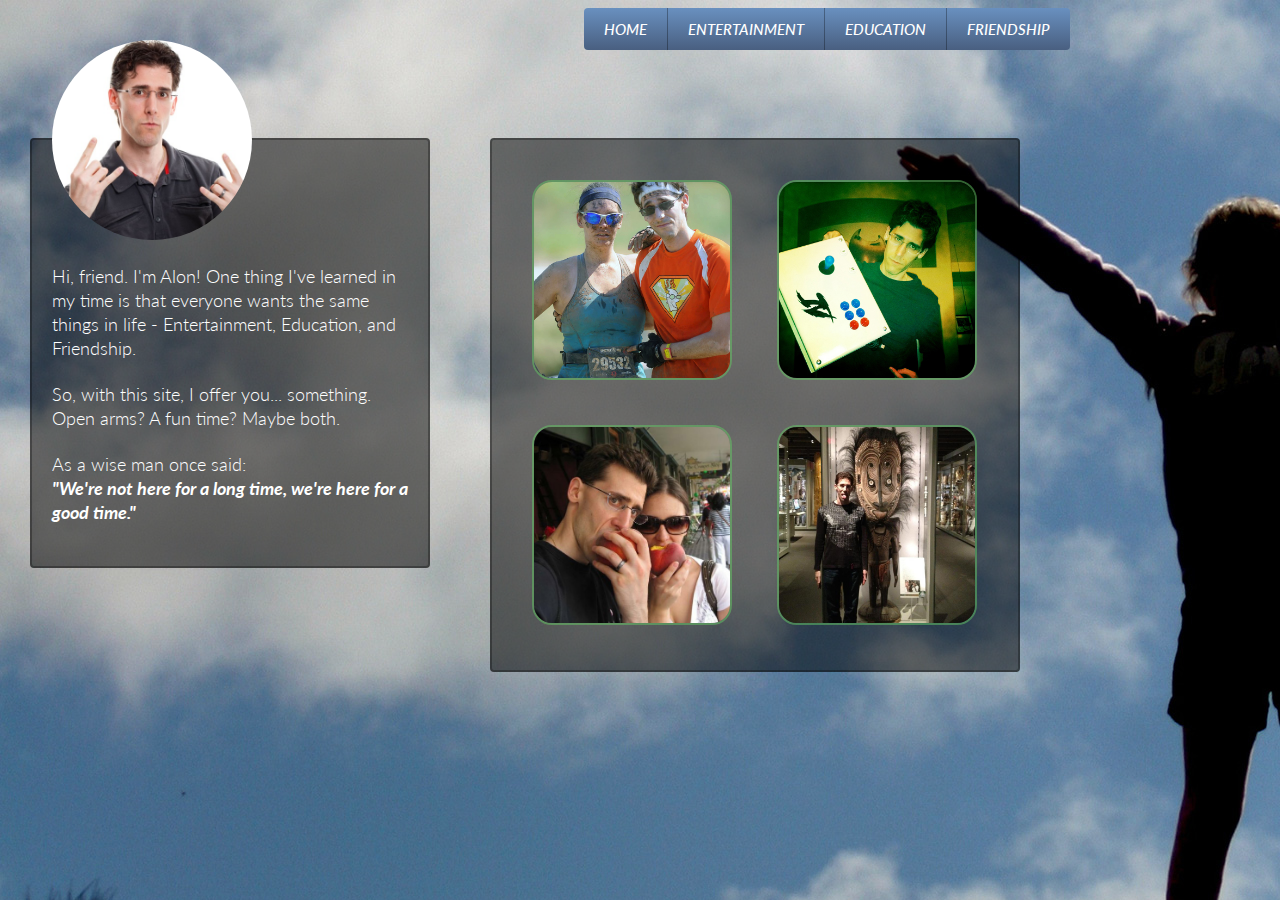
<file: index.html>
<!DOCTYPE html>
<html lang="en">

  <head>
    <meta charset="utf-8">
    <title>Alon's killer personal page</title>
    <link rel="stylesheet" href="assets/stylesheets/main.css">
    <link rel="stylesheet" href="http://fonts.googleapis.com/css?family=Lato:100,300,400,500">
    <style>
      body {
        background-image: url("assets/images/success_16x9.jpg");
        background-repeat: no-repeat;
      }
    </style>
  </head>

  <body>

    <!-- Header -->

    <header class="container">

      <nav class="navigation">
        <ul>
          <li><a href="index.html">Home</a></li><!--
          --><li><a href="entertainment.html">Entertainment</a></li><!--
          --><li><a href="education.html">Education</a></li><!--
          --><li><a href="friendship.html">Friendship</a></li>
        </ul>
      </nav>

    </header>

    <section class="intro">
      <div class="headshot">
        <img src="assets/images/alon.jpg" alt="Alon">
      </div>
      <p>
        Hi, friend. I'm Alon! One thing I've learned in my time is that everyone
        wants the same things in life - Entertainment, Education, and Friendship.
      </p>
      <p>
        So, with this site, I offer you... something. Open arms? A fun time?
        Maybe both.
      </p>
      <p>
        As a wise man once said:<br>
        <q>
          "We're not here for a long time, we're here for a good time."
        </q>
      </p>
    </section>

    <section class="gallery">
      <div class="thumbnail">
        <a href="assets/images/alon-spartan.jpg"><img src="assets/images/alon-spartan.jpg" alt="Spartan Race"></a>
        <a href="assets/images/alon-joystick.jpg"><img src="assets/images/alon-joystick.jpg" alt="Joystick"></a>
        <a href="assets/images/alon-peaches.jpg"><img src="assets/images/alon-peaches.jpg" alt="Peaches in Seattle"></a>
        <a href="assets/images/alon-artifact.jpg"><img src="assets/images/alon-artifact.jpg" alt="Museum"></a>
      </div>
    </section>

  </body>
</html>
</file>
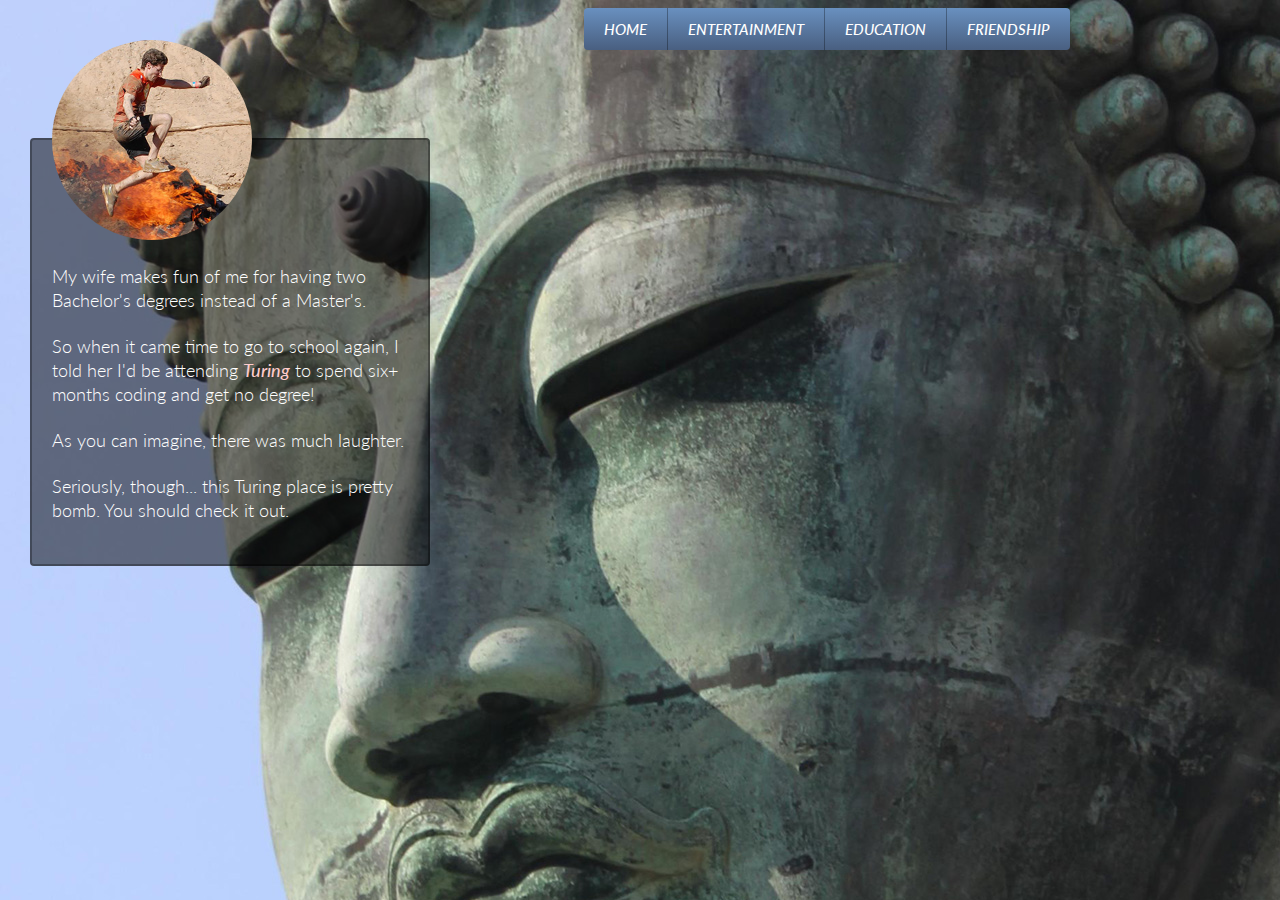
<file: education.html>
<!DOCTYPE html>
<html lang="en">

  <head>
    <meta charset="utf-8">
    <title>Alon's killer personal page</title>
    <link rel="stylesheet" href="assets/stylesheets/main.css">
    <link rel="stylesheet" href="http://fonts.googleapis.com/css?family=Lato:100,300,400,500">
    <style>
      body {
        background-image: url("assets/images/buddha-wisdom_16x9.jpg");
        background-repeat: no-repeat;
      }
    </style>
  </head>

  <body>

    <!-- Header -->

    <header class="container">

      <nav class="navigation">
        <ul>
          <li><a href="index.html">Home</a></li><!--
          --><li><a href="entertainment.html">Entertainment</a></li><!--
          --><li><a href="education.html">Education</a></li><!--
          --><li><a href="friendship.html">Friendship</a></li>
        </ul>
      </nav>

    </header>

    <section class="intro">
      <div class="headshot">
        <img src="assets/images/alon-fire.jpg" alt="Alon">
      </div>
      <p>
        My wife makes fun of me for having two Bachelor's degrees instead of
        a Master's.
      </p>
      <p>
        So when it came time to go to school again, I told her I'd be attending
        <a href="http://turing.io">Turing</a> to spend six+ months coding and
        get no degree!
      </p>
      <p>
        As you can imagine, there was much laughter.
      </p>
      <p>
        Seriously, though... this Turing place is pretty bomb. You should
        check it out.
      </p>
    </section>

    <section class="iframe">
      <iframe src="https://www.google.com/maps/embed?pb=!1m18!1m12!1m3!1d3067.551289554383!2d-104.99997979999999!3d39.749729099999996!2m3!1f0!2f0!3f0!3m2!1i1024!2i768!4f13.1!3m3!1m2!1s0x876c78c4f77d2b15%3A0x3ff4c7d558d0edd1!2sTuring+School+of+Software+%26+Design!5e0!3m2!1sen!2sus!4v1440057003662" width="600" height="450" frameborder="0" style="border:0" allowfullscreen></iframe>
    </section>


  </body>
</html>
</file>
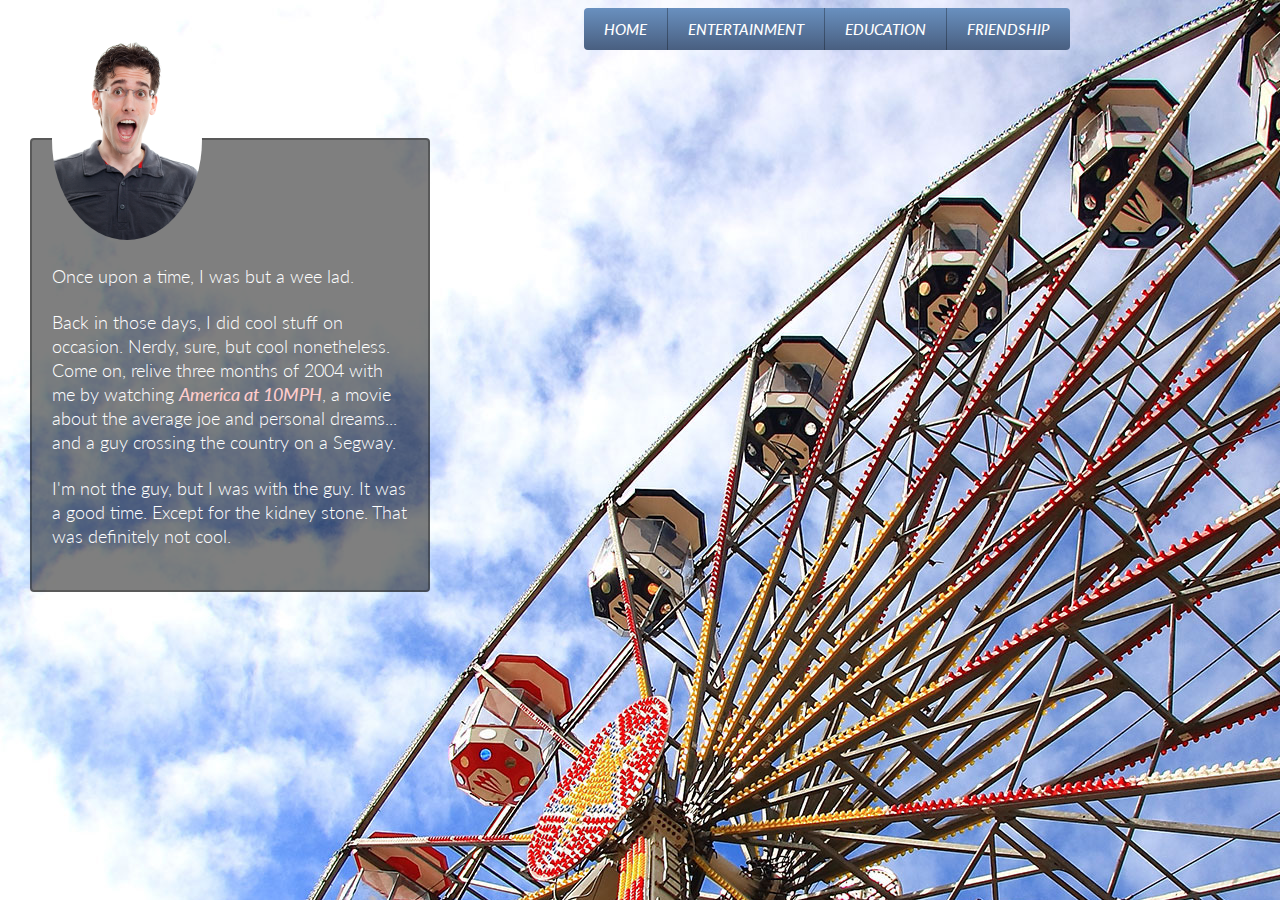
<file: entertainment.html>
<!DOCTYPE html>
<html lang="en">

  <head>
    <meta charset="utf-8">
    <title>Alon's killer personal page</title>
    <link rel="stylesheet" href="assets/stylesheets/main.css">
    <link rel="stylesheet" href="http://fonts.googleapis.com/css?family=Lato:100,300,400,500">
    <style>
      body {
        background-image: url("assets/images/ferris_wheel-entertainment_16x9_flipped.jpg");
        background-repeat: no-repeat;
      }
    </style>
  </head>

  <body>

    <!-- Header -->

    <header class="container">

      <nav class="navigation">
        <ul>
          <li><a href="index.html">Home</a></li><!--
          --><li><a href="entertainment.html">Entertainment</a></li><!--
          --><li><a href="education.html">Education</a></li><!--
          --><li><a href="friendship.html">Friendship</a></li>
        </ul>
      </nav>

    </header>

    <section class="intro">
      <div class="headshot">
        <img src="assets/images/alon-happy.png" alt="Alon">
      </div>
      <p>
        Once upon a time, I was but a wee lad.
      </p>
      <p>
        Back in those days,
        I did cool stuff on occasion. Nerdy, sure, but cool nonetheless.
        Come on, relive three months of 2004 with me by watching
        <a href="http://10mph.com">America at 10MPH</a>,
        a movie about the average joe and personal dreams...
        and a guy crossing the country on a Segway.
      </p>
      <p>
        I'm not the guy, but I was with the guy. It was a good time. Except for
        the kidney stone. That was definitely not cool.
      </p>
    </section>

    <section class="iframe">
      <iframe width="640" height="480" src="https://www.youtube.com/embed/DdR41fe9Zeg" frameborder="0" allowfullscreen></iframe>
    </section>

  </body>
</html>
</file>
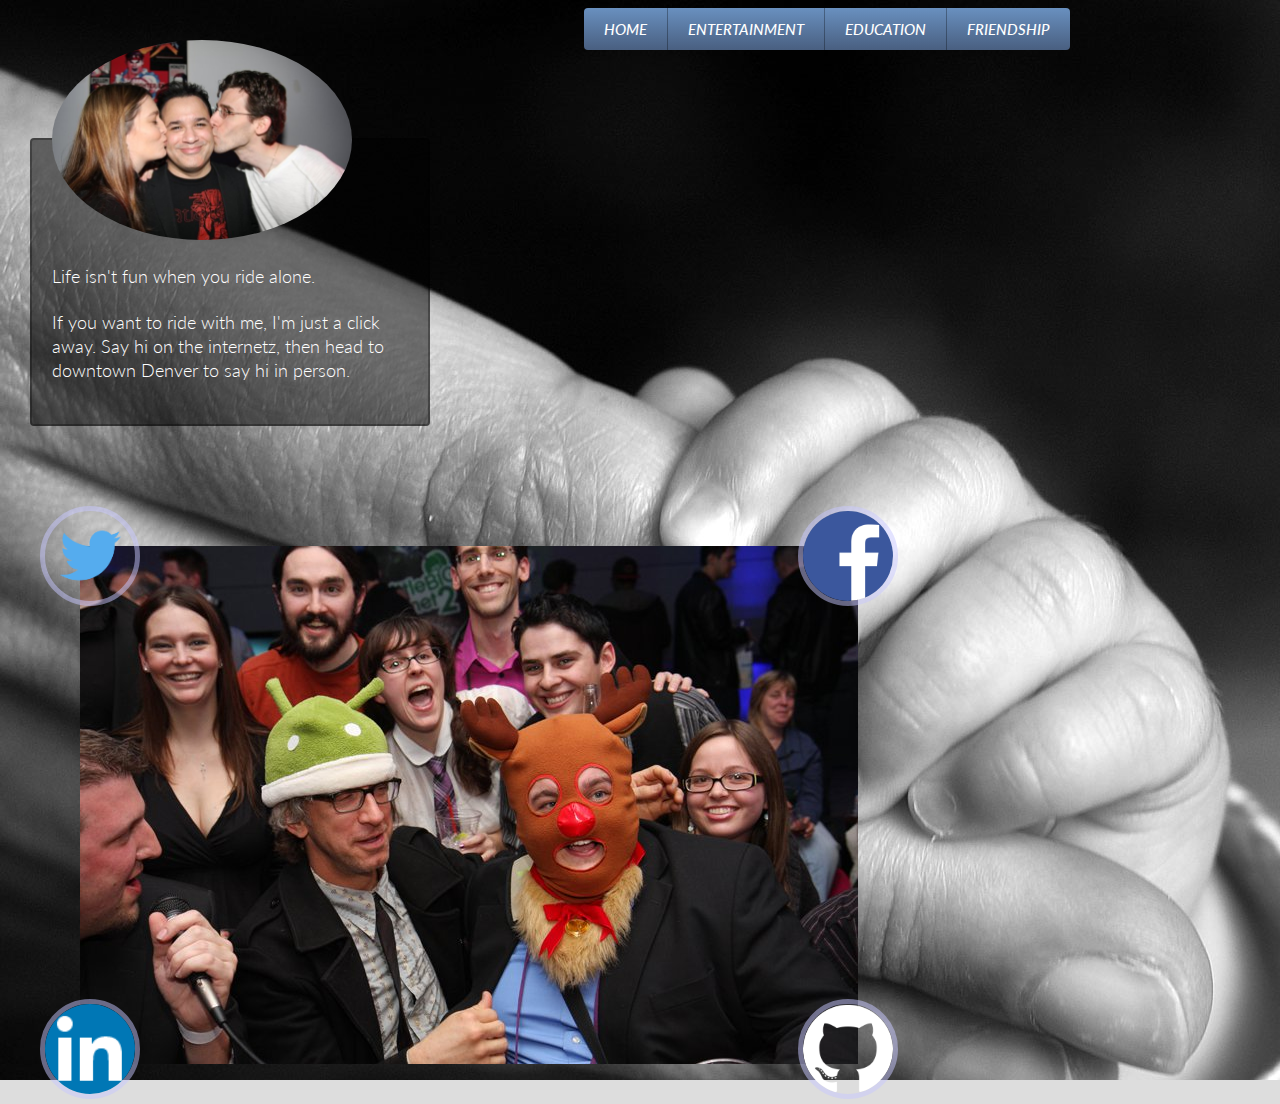
<file: friendship.html>
<!DOCTYPE html>
<html lang="en">

  <head>
    <meta charset="utf-8">
    <title>Alon's killer personal page</title>
    <link rel="stylesheet" href="assets/stylesheets/main.css">
    <link rel="stylesheet" href="http://fonts.googleapis.com/css?family=Lato:100,300,400,500">
    <style>
      body {
        background-image: url("assets/images/baby-hand_16x9_rosino.jpg");
        background-repeat: no-repeat;
      }
    </style>
  </head>

  <body>

    <!-- Header -->

    <header class="container">

      <nav class="navigation">
        <ul>
          <li><a href="index.html">Home</a></li><!--
          --><li><a href="entertainment.html">Entertainment</a></li><!--
          --><li><a href="education.html">Education</a></li><!--
          --><li><a href="friendship.html">Friendship</a></li>
        </ul>
      </nav>

    </header>

    <section class="intro">
      <div class="headshot">
        <img src="assets/images/kissing-carlos.jpg" alt="Alon">
      </div>
      <p>
        Life isn't fun when you ride alone.
      </p>
      <p>
        If you want to ride with me, I'm just a click away. Say hi on the
        internetz, then head to downtown Denver to say hi in person.
      </p>
    </section>

    <section class="bgphoto">
      <div class="social top left">
        <a href="http://twitter.com/mowalon"><img src="assets/images/twitter.png" alt="Twitter"></a>
      </div>
      <div class="social top right">
        <a href="http://facebook.com/MowAlon"><img src="assets/images/facebook.png" alt="Facebook"></a>
      </div>
      <div class="social bottom right">
        <a href="http://github.com/MowAlon"><img src="assets/images/github.png" alt="GitHub"></a>
      </div>
      <div class="social bottom left">
        <a href="https://www.linkedin.com/in/alonwaisman"><img src="assets/images/linkedin.png" alt="LinkedIn"></a>
      </div>
    </section>

  </body>
</html>
</file>
<file: assets/stylesheets/main.css>
/* http://meyerweb.com/eric/tools/css/reset/
   v2.0 | 20110126
   License: none (public domain)
*/

html, body, div, span, applet, object, iframe,
h1, h2, h3, h4, h5, h6, p, blockquote, pre,
a, abbr, acronym, address, big, cite, code,
del, dfn, em, img, ins, kbd, q, s, samp,
small, strike, strong, sub, sup, tt, var,
b, u, i, center,
dl, dt, dd, ol, ul, li,
fieldset, form, label, legend,
table, caption, tbody, tfoot, thead, tr, th, td,
article, aside, canvas, details, embed,
figure, figcaption, footer, header, hgroup,
menu, nav, output, ruby, section, summary,
time, mark, audio, video {
  margin: 0;
  padding: 0;
  border: 0;
  font-size: 100%;
  font: inherit;
  vertical-align: baseline;
}
/* HTML5 display-role reset for older browsers */
article, aside, details, figcaption, figure,
footer, header, hgroup, menu, nav, section {
  display: block;
}
body {
  line-height: 1;
}
ol, ul {
  list-style: none;
}
blockquote, q {
  quotes: none;
}
blockquote:before, blockquote:after,
q:before, q:after {
  content: '';
  content: none;
}
table {
  border-collapse: collapse;
  border-spacing: 0;
}

/*
===----------===----------===----------===----------===----------===
  Custom styles
===----------===----------===----------===----------===----------===
*/

body {
  background: #DDD;
  font: 300 18px/24px "Lato", "Open Sans", "Helvetica Neue", Helvetica, Arial, sans-serif;
}

p {
  margin-bottom: 22px;
}

a {
  color: #fcc;
  font-weight: 500;
  font-style: italic;
  text-decoration: none;
}

em {
  font-style: italic;
}

q {
  font-style: italic;
  font-weight: bold;
}

/*
===----------===----------===----------===----------===----------===
  Navigation
===----------===----------===----------===----------===----------===
*/

.navigation ul {
  font: bold 15px "Lato", "Helvetica Neue", Helvetica, Arial, sans-serif;
  margin: 20px;
  padding: 0px;
  text-transform: uppercase;
  text-align: right;
}
.navigation li {
  display: inline-block;
}
.navigation a {
  background: #395870;
  background: linear-gradient(#6990Bf, #495F80);
  border-right: 1px solid rgba(0, 0, 0, .3);
  color: #fff;
  padding: 12px 20px;
  text-decoration: none;
}
.navigation a:hover {
  background: #516B90;
  box-shadow: inset 0 0 10px 1px rgba(0, 0, 0, .3);
}
.navigation li:first-child a {
  border-radius: 4px 0 0 4px;
}
.navigation li:last-child a {
  border-right: 0;
  border-radius: 0 4px 4px 0;
}

/*
===----------===----------===----------===----------===----------===
Intro
===----------===----------===----------===----------===----------===
*/

.intro {
  float: left;
  margin: 80px 30px 40px 30px;
  padding: 100px 20px 20px 20px;
  width: 400px;
  background: rgba(0,0,0, .5);
  border-radius: 4px;
  border: 2px solid rgba(0,0,0, .3);
}

.intro p {
  color: #fff;
}

.headshot img{
  border-radius: 50%;
  height: 200px;
  margin: -200px 0;
  vertical-align: top;
}

/*
===----------===----------===----------===----------===----------===
  iframe
===----------===----------===----------===----------===----------===
*/

.iframe {
  margin: 80px 0 0 80px;
  float: left;
  width: 700px;
}

/*
===----------===----------===----------===----------===----------===
  Gallery
===----------===----------===----------===----------===----------===
*/

.gallery {
  float: left;
  margin: 80px 30px 40px 30px;
  padding: 20px;
  width: 530px;
  background: rgba(0,0,0, .5);
  border-radius: 4px;
  border: 2px solid rgba(0,0,0, .3);
}

.thumbnail img{
  margin: 20px;
  width: 200px;
  height: 200px;
  border-radius: 20px;
  border: 2px solid rgba(100, 200, 100, .5);
}

/*
===----------===----------===----------===----------===----------===
  Background image
===----------===----------===----------===----------===----------===
*/

.bgphoto {
  position: relative;
  background-image: url("../images/andy-dick-and-friends.jpg");
  margin: 80px 0 0 80px;
  float: left;
  width: 778px;
  height: 518px;
}

/*
===----------===----------===----------===----------===----------===
  Social logos
===----------===----------===----------===----------===----------===
*/

.social img{
  border-radius: 50%;
  height: 100px;
  border: 5px solid rgba(200, 200, 255, .5);
}

.social img:hover {
  border: 3px solid rgba(150, 150, 255, .5);
}

.top {
  position: absolute;
  top: -40px;
}

.right {
  position: absolute;
  right: -40px;
}

.bottom {
  position: absolute;
  bottom: -40px;
}

.left {
  position: absolute;
  left: -40px;
}

/*
===----------===----------===----------===----------===----------===
  Grid
===----------===----------===----------===----------===----------===
*/

*, *:before, *:after {
  -webkit-box-sizing: border-box;
  -moz-box-sizing: border-box;
  box-sizing: border-box;
}
.container {
  margin: 0 auto;
  padding-left: 30px;
  padding-right: 30px;
  width: 960px;
}
</file>
